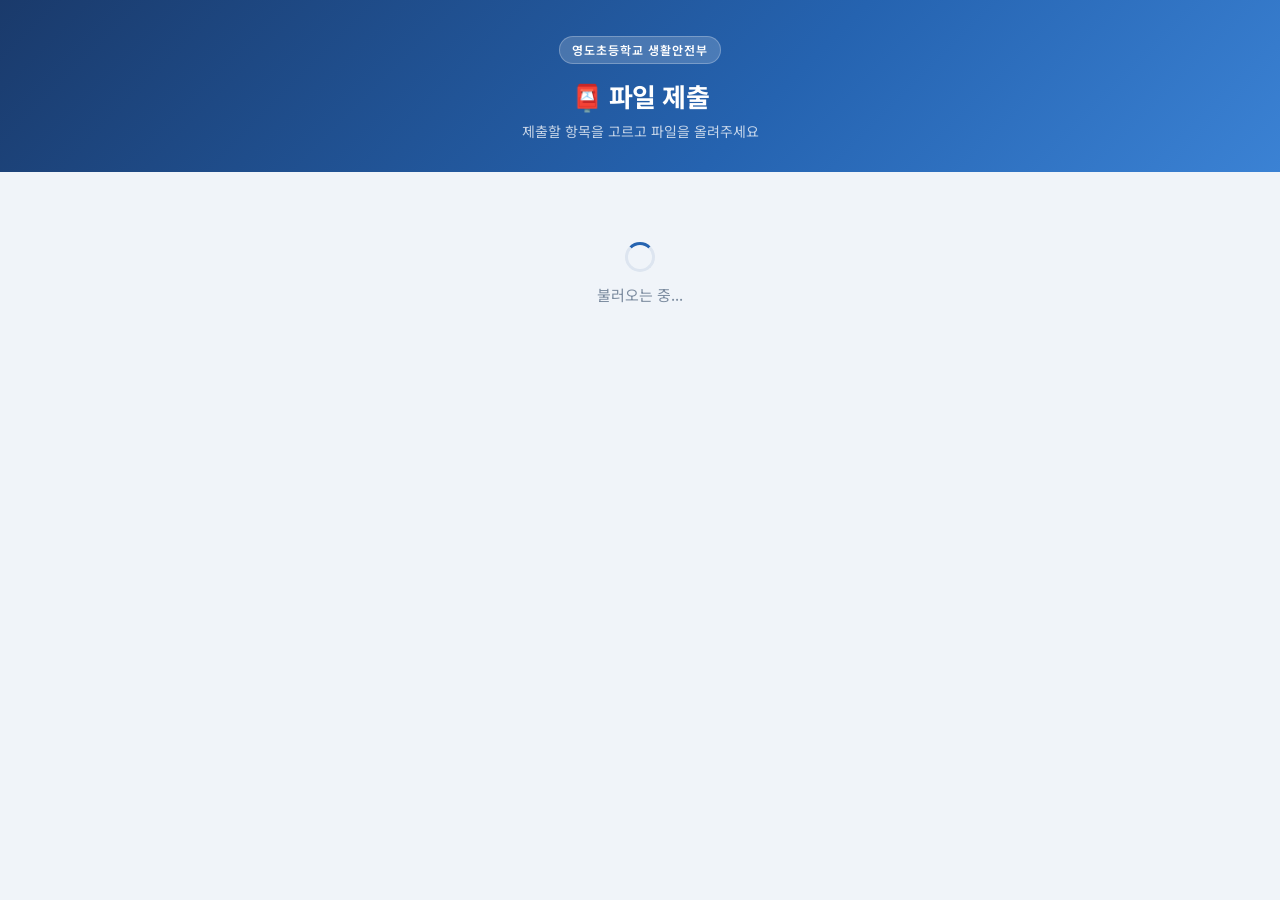
<file: index.html>
<!DOCTYPE html>
<html lang="ko">
<head>
  <meta charset="UTF-8" />
  <meta name="viewport" content="width=device-width, initial-scale=1.0" />
  <title>파일 제출</title>
  <link href="https://fonts.googleapis.com/css2?family=Noto+Sans+KR:wght@400;500;600;700&display=swap" rel="stylesheet" />
  <link rel="stylesheet" href="style.css?v=10" />
  <style>
    .done-box { text-align: center; padding: 40px 20px; }
    .done-box .icon { font-size: 54px; margin-bottom: 8px; }
    .done-box .title { font-size: 20px; }
    .done-box .files { text-align: left; max-width: 420px; margin: 18px auto 24px; }
    .already { margin-top: 10px; }
  </style>
</head>
<body>
  <header class="hero">
    <div class="hero-badge" id="school"></div>
    <div class="hero-title">📮 파일 제출</div>
    <div class="hero-sub">제출할 항목을 고르고 파일을 올려주세요</div>
  </header>

  <main class="wrap">
    <!-- 1. 취합 목록 -->
    <section id="view-list">
      <div class="state"><div class="spinner"></div>불러오는 중...</div>
    </section>

    <!-- 2. 제출 화면 -->
    <section id="view-form" class="hidden">
      <button class="back" onclick="goList()">← 목록으로</button>
      <div class="card">
        <div class="row between">
          <div class="title" id="f-title"></div>
          <span id="f-dday"></span>
        </div>
        <div class="meta" id="f-deadline"></div>
        <div class="desc" id="f-desc"></div>
      </div>

      <div class="card">
        <label class="lbl"><span class="num">1</span>이름 선택</label>
        <select class="input" id="f-name" onchange="onNameChange()"></select>
        <div id="f-already" class="notice ok already hidden"></div>

        <label class="lbl"><span class="num">2</span>파일 선택</label>
        <div class="drop" id="drop">
          <div class="big">📎</div>
          파일을 여기로 끌어놓거나 <strong>눌러서 선택</strong>하세요<br />
          <span class="meta">여러 개 선택 가능 · 1개당 최대 <span id="maxmb"></span>MB</span>
        </div>
        <input type="file" id="file-input" multiple hidden />
        <ul class="files" id="file-list"></ul>

        <div style="margin-top:22px">
          <button class="btn block" id="submit-btn" onclick="submitFiles()" disabled>제출하기</button>
        </div>
        <div class="progress hidden" id="progress"><div></div></div>
        <div class="notice hidden" id="msg"></div>
      </div>
    </section>

    <!-- 3. 완료 -->
    <section id="view-done" class="hidden">
      <div class="card done-box">
        <div class="icon">✅</div>
        <div class="title">제출이 완료되었습니다</div>
        <div class="meta" id="d-sub"></div>
        <ul class="files" id="d-files"></ul>
        <button class="btn ghost" onclick="goList()">다른 항목 제출하기</button>
      </div>
    </section>
  </main>

  <div class="toast" id="toast"></div>

  <script src="config.js?v=10"></script>
  <script>
    let data = { collections: [], roster: [] };
    let current = null;     // 선택한 취합
    let picked = [];        // 선택한 파일들

    document.getElementById('school').textContent = SCHOOL_NAME;
    document.getElementById('maxmb').textContent = MAX_FILE_MB;

    // ── 화면 전환 ──
    function show(id) {
      ['view-list', 'view-form', 'view-done'].forEach(v => document.getElementById(v).classList.toggle('hidden', v !== id));
      window.scrollTo(0, 0);
    }

    function goList() {
      history.replaceState(null, '', location.pathname);
      current = null;
      load();
    }

    // ── 목록 ──
    async function load() {
      show('view-list');
      const el = document.getElementById('view-list');
      el.innerHTML = '<div class="state"><div class="spinner"></div>불러오는 중...</div>';
      try {
        data = await api('list');
      } catch (e) {
        el.innerHTML = `<div class="state"><div class="icon">❌</div>불러오지 못했습니다.<br>${esc(e.message)}<br><br>
          <button class="btn ghost" onclick="load()">다시 시도</button></div>`;
        return;
      }

      // 링크에 ?c=ID 가 있으면 바로 제출 화면으로
      const cid = new URLSearchParams(location.search).get('c');
      if (cid) {
        const c = data.collections.find(x => x.id === cid);
        if (c) return openForm(c.id);
        el.innerHTML = `<div class="state"><div class="icon">🔒</div>마감되었거나 없는 항목입니다.<br><br>
          <button class="btn ghost" onclick="goList()">진행 중인 항목 보기</button></div>`;
        return;
      }

      if (!data.collections.length) {
        el.innerHTML = '<div class="state"><div class="icon">📭</div>지금 제출할 항목이 없습니다.</div>';
        return;
      }

      el.innerHTML = data.collections.map(c => `
        <div class="card click" onclick="openForm('${esc(c.id)}')">
          <div class="row between">
            <div class="title grow">${esc(c.title)}</div>
            ${ddayBadge(c.deadline)}
          </div>
          <div class="meta" style="margin-top:6px">${c.deadline ? '마감 ' + formatDate(c.deadline) : '마감일 없음'}</div>
        </div>`).join('');
    }

    function ddayBadge(deadline) {
      const d = dday(deadline);
      if (!d) return '';
      const cls = d === '마감일 지남' ? 'over' : (d === 'D-Day' || d === 'D-1' || d === 'D-2') ? 'urgent' : '';
      return `<span class="badge ${cls}">${d}</span>`;
    }

    // ── 제출 화면 ──
    function openForm(cid) {
      current = data.collections.find(c => c.id === cid);
      if (!current) return;
      history.replaceState(null, '', '?c=' + encodeURIComponent(cid));

      document.getElementById('f-title').textContent = current.title;
      document.getElementById('f-dday').innerHTML = ddayBadge(current.deadline);
      document.getElementById('f-deadline').textContent = current.deadline ? '마감 ' + formatDate(current.deadline) : '';
      document.getElementById('f-desc').textContent = current.desc;
      document.getElementById('f-desc').classList.toggle('hidden', !current.desc);

      // 이 취합의 대상자만 표시 (targets가 없으면 전체 명단)
      const people = current.targets
        ? current.targets.map(n => data.roster.find(r => r.name === n) || { name: n, dept: '' })
        : data.roster;

      // 소속별로 묶어서 표시
      const groups = {};
      people.forEach(r => (groups[r.dept || '기타'] = groups[r.dept || '기타'] || []).push(r.name));
      const opt = n => `<option value="${esc(n)}">${esc(n)}</option>`;
      const keys = Object.keys(groups);
      document.getElementById('f-name').innerHTML = '<option value="">이름을 선택하세요</option>' +
        (keys.length === 1 && keys[0] === '기타'
          ? groups['기타'].map(opt).join('')
          : keys.map(k => `<optgroup label="${esc(k)}">${groups[k].map(opt).join('')}</optgroup>`).join(''));

      picked = [];
      renderFiles();
      setMsg('');
      document.getElementById('progress').classList.add('hidden');
      onNameChange();
      show('view-form');
    }

    // 명단에는 제출 여부를 표시하지 않고, 이름을 고른 뒤에 본인 것만 확인
    async function checkSubmitted(name) {
      try { return (await api('check', { cid: current.id, name })).submitted; }
      catch (e) {
        if (e.message.includes('알 수 없는')) return (current.submitted || []).includes(name); // 서버 코드 업데이트 전 호환
        throw e;
      }
    }

    async function onNameChange() {
      const name = document.getElementById('f-name').value;
      const el = document.getElementById('f-already');
      el.classList.add('hidden');
      updateSubmitBtn();
      if (!name) return;
      let done = false;
      try { done = await checkSubmitted(name); } catch { return; }
      if (document.getElementById('f-name').value !== name) return; // 그사이 다른 이름을 고름
      el.classList.toggle('hidden', !done);
      if (done) el.textContent = '이미 제출하셨습니다. 다시 제출하면 이전 파일은 새 파일로 교체됩니다.';
    }

    // ── 파일 선택 ──
    const drop = document.getElementById('drop');
    const input = document.getElementById('file-input');
    drop.addEventListener('click', () => input.click());
    input.addEventListener('change', () => { addFiles(input.files); input.value = ''; });
    drop.addEventListener('dragover', e => { e.preventDefault(); drop.classList.add('over'); });
    drop.addEventListener('dragleave', () => drop.classList.remove('over'));
    drop.addEventListener('drop', e => { e.preventDefault(); drop.classList.remove('over'); addFiles(e.dataTransfer.files); });

    function addFiles(list) {
      for (const f of list) {
        if (f.size > MAX_FILE_MB * 1024 * 1024) { toast(`'${f.name}'은(는) ${MAX_FILE_MB}MB를 넘어 올릴 수 없습니다.`); continue; }
        if (picked.some(p => p.name === f.name && p.size === f.size)) continue;
        picked.push(f);
      }
      renderFiles();
    }

    function removeFile(i) { picked.splice(i, 1); renderFiles(); }

    function renderFiles() {
      document.getElementById('file-list').innerHTML = picked.map((f, i) => `
        <li><span>📄</span><span class="fname">${esc(f.name)}</span>
          <span class="meta">${sizeText(f.size)}</span>
          <button class="x" onclick="removeFile(${i})" title="빼기">×</button></li>`).join('');
      updateSubmitBtn();
    }

    function sizeText(b) {
      return b < 1024 * 1024 ? Math.max(1, Math.round(b / 1024)) + 'KB' : (b / 1024 / 1024).toFixed(1) + 'MB';
    }

    function updateSubmitBtn() {
      document.getElementById('submit-btn').disabled = !(document.getElementById('f-name').value && picked.length);
    }

    // ── 제출 ──
    async function submitFiles() {
      const name = document.getElementById('f-name').value;
      if (!name || !picked.length) return;
      const btn = document.getElementById('submit-btn');
      const bar = document.getElementById('progress');
      btn.disabled = true;
      setMsg('');

      btn.textContent = '확인 중...';
      let already;
      try { already = await checkSubmitted(name); }
      catch (e) {
        setMsg('확인 중 문제가 생겼습니다: ' + e.message, 'err');
        btn.textContent = '제출하기';
        btn.disabled = false;
        return;
      }
      if (already && !confirm(`${name} 선생님은 이미 제출했습니다.\n새 파일로 교체할까요?`)) {
        btn.textContent = '제출하기';
        btn.disabled = false;
        return;
      }

      bar.classList.remove('hidden');
      setBar(0);

      const results = [];
      try {
        for (let i = 0; i < picked.length; i++) {
          const f = picked[i];
          btn.textContent = `올리는 중... (${i + 1}/${picked.length})`;
          const r = await api('upload', {
            cid: current.id, name,
            filename: f.name, mime: f.type, data: await toBase64(f),
            first: i === 0, index: i + 1, total: picked.length,
          });
          results.push(r.file);
          setBar((i + 1) / picked.length * 100);
        }
      } catch (e) {
        setMsg('제출 중 문제가 생겼습니다: ' + e.message + '\n다시 제출해주세요.', 'err');
        btn.textContent = '다시 제출하기';
        btn.disabled = false;
        return;
      }

      btn.textContent = '제출하기';
      document.getElementById('d-sub').textContent = `${name} 선생님 · ${current.title}`;
      document.getElementById('d-files').innerHTML = results.map(n => `<li><span>📄</span><span class="fname">${esc(n)}</span></li>`).join('');
      show('view-done');
    }

    function toBase64(file) {
      return new Promise((resolve, reject) => {
        const r = new FileReader();
        r.onload = () => resolve(String(r.result).split(',')[1]);
        r.onerror = () => reject(new Error('파일을 읽지 못했습니다.'));
        r.readAsDataURL(file);
      });
    }

    function setBar(p) { document.querySelector('#progress > div').style.width = p + '%'; }

    function setMsg(text, type = 'info') {
      const el = document.getElementById('msg');
      el.className = 'notice ' + type + (text ? '' : ' hidden');
      el.style.whiteSpace = 'pre-wrap';
      el.textContent = text;
    }

    function toast(text) {
      const t = document.getElementById('toast');
      t.textContent = text;
      t.classList.add('show');
      clearTimeout(t._h);
      t._h = setTimeout(() => t.classList.remove('show'), 2500);
    }

    // 예전 버전이 기억해 둔 이름 지우기 (공용 컴퓨터에서 남의 이름으로 제출되지 않도록)
    try { localStorage.removeItem('filego-name'); } catch {}

    load();
  </script>
</body>
</html>
</file>
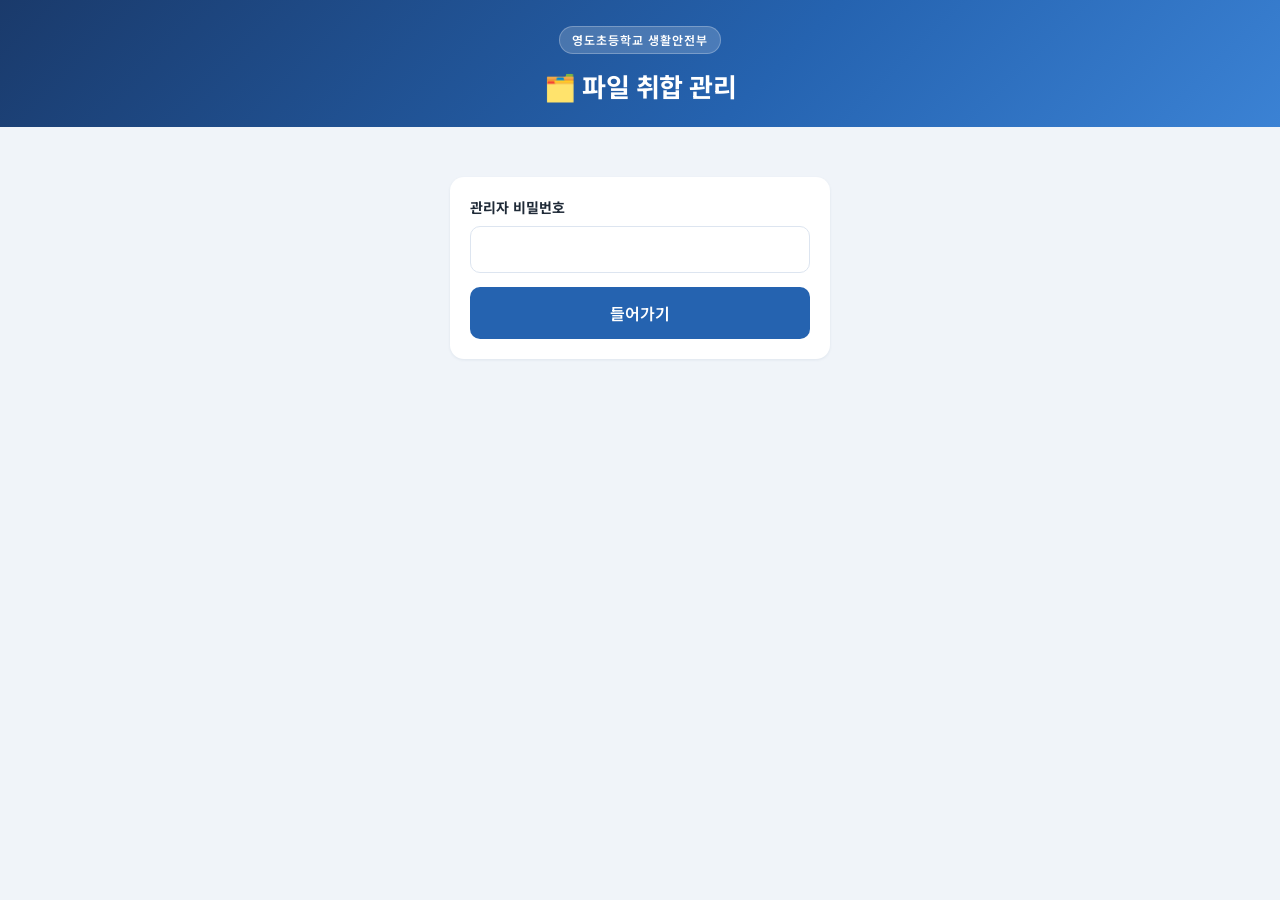
<file: admin.html>
<!DOCTYPE html>
<html lang="ko">
<head>
  <meta charset="UTF-8" />
  <meta name="viewport" content="width=device-width, initial-scale=1.0" />
  <title>파일 취합 관리</title>
  <link href="https://fonts.googleapis.com/css2?family=Noto+Sans+KR:wght@400;500;600;700&display=swap" rel="stylesheet" />
  <link rel="stylesheet" href="style.css?v=10" />
  <style>
    .hero { padding: 26px 20px 22px; }
    .toolbar { display: flex; gap: 8px; margin-bottom: 16px; flex-wrap: wrap; }
    .toolbar .btn { flex: 1; min-width: 140px; }
    .count { font-size: 22px; font-weight: 700; color: var(--blue); }
    .count small { font-size: 14px; color: var(--muted); font-weight: 500; }
    .actions { display: flex; flex-wrap: wrap; gap: 6px; margin-top: 14px; }
    .sec-title { font-size: 15px; font-weight: 700; margin-bottom: 10px; }
    .chips { display: flex; flex-wrap: wrap; gap: 6px; }
    .chip { background: var(--red-soft); color: var(--red); font-size: 13px; font-weight: 600; padding: 5px 11px; border-radius: 20px; }
    .chip small { font-weight: 400; opacity: .75; margin-left: 3px; }
    .sub-item { padding: 10px 0; border-top: 1px solid #eef2f7; }
    .sub-item:first-child { border-top: none; }
    .sub-item a { color: var(--blue); text-decoration: none; font-size: 13px; display: inline-block; margin: 3px 10px 0 0; word-break: break-all; }
    .sub-item a:hover { text-decoration: underline; }
    .closed { opacity: .7; }

    .roster-table { width: 100%; border-collapse: collapse; }
    .roster-table td { padding: 4px 3px; }
    .roster-table td.n { width: 28px; color: var(--muted); font-size: 12px; text-align: right; padding-right: 6px; }
    .roster-table td.del { width: 36px; }
    .roster-table .input { padding: 8px 10px; }
    .roster-table .x { background: none; border: none; color: var(--muted); font-size: 20px; }
    .roster-table .x:hover { color: var(--red); }
    .sticky-save { position: sticky; bottom: 0; background: var(--bg); padding: 12px 0; }

    .seg { display: flex; gap: 8px; }
    .seg label { flex: 1; display: flex; align-items: center; justify-content: center; gap: 6px; padding: 11px; border: 1.5px solid var(--line); border-radius: 10px; cursor: pointer; font-weight: 600; background: #fff; }
    .seg label:has(input:checked) { border-color: var(--blue); background: var(--blue-soft); color: var(--blue); }
    .pick-box { margin-top: 10px; border: 1.5px solid var(--line); border-radius: 12px; padding: 12px; }
    .pick-tools { display: flex; flex-wrap: wrap; gap: 6px; align-items: center; }
    .pick-tools .input { padding: 8px 10px; flex: 1; min-width: 140px; }
    .pick-grid { display: grid; grid-template-columns: repeat(auto-fill, minmax(110px, 1fr)); gap: 6px; margin-top: 10px; max-height: 340px; overflow-y: auto; }
    .pick-grid label { display: flex; align-items: center; gap: 6px; padding: 8px 10px; border-radius: 8px; background: #f6f9fd; cursor: pointer; font-size: 14px; }
    .pick-grid label:has(input:checked) { background: var(--blue-soft); color: var(--blue); font-weight: 600; }
    .pick-grid label.gone { opacity: .6; }
  </style>
</head>
<body>
  <header class="hero">
    <div class="hero-badge" id="school"></div>
    <div class="hero-title">🗂️ 파일 취합 관리</div>
  </header>

  <main class="wrap">
    <!-- 로그인 -->
    <section id="v-login" class="hidden">
      <div class="card" style="max-width:380px;margin:30px auto">
        <label class="lbl" style="margin-top:0">관리자 비밀번호</label>
        <input class="input" type="password" id="pw" onkeydown="if(event.key==='Enter')login()" />
        <div style="margin-top:14px"><button class="btn block" onclick="login()">들어가기</button></div>
        <div class="notice err hidden" id="login-msg"></div>
      </div>
    </section>

    <!-- 취합 목록 -->
    <section id="v-list" class="hidden">
      <div class="toolbar">
        <button class="btn" onclick="openEdit()">＋ 새 취합 만들기</button>
        <button class="btn ghost" onclick="openRoster()">👥 교사 명단 관리</button>
      </div>
      <div id="list-body"></div>
    </section>

    <!-- 취합 상세 -->
    <section id="v-detail" class="hidden">
      <button class="back" onclick="openList()">← 목록으로</button>
      <div id="detail-body"></div>
    </section>

    <!-- 새 취합 / 수정 -->
    <section id="v-edit" class="hidden">
      <button class="back" onclick="editId ? openDetail(editId) : openList()">← 돌아가기</button>
      <div class="card">
        <div class="title" id="edit-heading">새 취합 만들기</div>
        <label class="lbl">제목</label>
        <input class="input" id="e-title" placeholder="예) 2학기 연수 이수증" />
        <label class="lbl">안내문 <span class="meta">(선택)</span></label>
        <textarea class="input" id="e-desc" placeholder="예) 2026년 2학기 이수한 연수의 이수증을 PDF로 올려주세요."></textarea>
        <label class="lbl">마감일 <span class="meta">(선택)</span></label>
        <input class="input" type="date" id="e-deadline" />
        <label class="lbl">대상자</label>
        <div class="seg">
          <label><input type="radio" name="e-mode" value="전체" onchange="onModeChange()" checked /> 전체 교직원</label>
          <label><input type="radio" name="e-mode" value="선택" onchange="onModeChange()" /> 직접 선택</label>
        </div>
        <div id="pick-box" class="pick-box hidden">
          <div class="pick-tools">
            <input class="input" id="pick-search" placeholder="🔍 이름 검색" oninput="renderPick()" />
            <button class="btn ghost sm" onclick="pickAll(true)">전체 선택</button>
            <button class="btn ghost sm" onclick="pickAll(false)">전체 해제</button>
          </div>
          <div class="pick-tools" style="margin-top:6px">
            <select class="input" id="pick-prev" onchange="loadPrevTargets()"></select>
          </div>
          <div class="pick-grid" id="pick-grid"></div>
          <div class="meta" id="pick-count" style="margin-top:8px"></div>
        </div>
        <div style="margin-top:20px"><button class="btn block" id="e-save" onclick="saveEdit()">만들기</button></div>
        <div class="notice err hidden" id="e-msg"></div>
      </div>
    </section>

    <!-- 교사 명단 -->
    <section id="v-roster" class="hidden">
      <button class="back" onclick="openList()">← 목록으로</button>
      <div class="card">
        <div class="row between">
          <div class="title">👥 교사 명단</div>
          <span class="meta" id="r-count"></span>
        </div>
        <div class="notice info">
          인사발령이 있으면 여기서 고치고 <b>저장</b>을 누르세요.<br />
          · 진행 중인 취합은 바뀐 명단으로 바로 집계됩니다.<br />
          · 마감한 취합은 마감 당시 명단 그대로 남습니다.<br />
          · 동명이인은 <b>김민지(3-1)</b>처럼 이름을 구분해주세요.
        </div>
        <table class="roster-table" style="margin-top:14px">
          <thead><tr><td></td><td class="meta">이름</td><td class="meta">소속 (학년·부서)</td><td></td></tr></thead>
          <tbody id="r-body"></tbody>
        </table>
        <div class="actions">
          <button class="btn ghost sm" onclick="addRosterRow()">＋ 한 명 추가</button>
          <button class="btn ghost sm" onclick="togglePaste()">📋 엑셀에서 한꺼번에 붙여넣기</button>
        </div>
        <div id="paste-box" class="hidden" style="margin-top:12px">
          <textarea class="input" id="paste" rows="8" placeholder="엑셀에서 [이름 | 소속] 두 칸을 복사해 붙여넣으세요.&#10;한 줄에 한 명입니다.&#10;&#10;김민지	1학년&#10;이서준	2학년"></textarea>
          <div class="actions">
            <button class="btn sm" onclick="applyPaste(false)">아래에 추가</button>
            <button class="btn danger sm" onclick="applyPaste(true)">기존 명단을 이걸로 교체</button>
          </div>
        </div>
      </div>
      <div class="sticky-save">
        <button class="btn block" id="r-save" onclick="saveRoster()">명단 저장</button>
      </div>
    </section>
  </main>

  <div class="toast" id="toast"></div>

  <script src="config.js?v=10"></script>
  <script src="merge.js?v=10"></script>
  <script>
    let password = ss('get', 'filego-pw') || '';
    let editId = null;
    let roster = [];

    document.getElementById('school').textContent = SCHOOL_NAME;

    function ss(op, k, v) {
      try { return op === 'get' ? sessionStorage.getItem(k) : op === 'set' ? sessionStorage.setItem(k, v) : sessionStorage.removeItem(k); }
      catch { return null; }
    }

    function adminApi(action, payload = {}) {
      return api(action, { ...payload, password }).catch(e => {
        if (e.message.includes('비밀번호')) { ss('del', 'filego-pw'); show('v-login'); }
        throw e;
      });
    }

    function show(id) {
      ['v-login', 'v-list', 'v-detail', 'v-edit', 'v-roster'].forEach(v => document.getElementById(v).classList.toggle('hidden', v !== id));
      window.scrollTo(0, 0);
    }

    function loading(elId) {
      document.getElementById(elId).innerHTML = '<div class="state"><div class="spinner"></div>불러오는 중...</div>';
    }

    function errorBox(elId, e, retry) {
      document.getElementById(elId).innerHTML = `<div class="state"><div class="icon">❌</div>${esc(e.message)}<br><br>
        <button class="btn ghost" onclick="${retry}">다시 시도</button></div>`;
    }

    // ── 로그인 ──
    async function login() {
      password = document.getElementById('pw').value;
      const msg = document.getElementById('login-msg');
      msg.classList.add('hidden');
      try {
        await api('adminLogin', { password });
        ss('set', 'filego-pw', password);
        openList();
      } catch (e) {
        msg.textContent = e.message;
        msg.classList.remove('hidden');
      }
    }

    // ── 목록 ──
    async function openList() {
      show('v-list');
      loading('list-body');
      let res;
      try { res = await adminApi('adminList'); } catch (e) { return errorBox('list-body', e, 'openList()'); }
      window._collections = res.collections;

      if (!res.collections.length) {
        document.getElementById('list-body').innerHTML =
          '<div class="state"><div class="icon">📭</div>아직 만든 취합이 없습니다.<br>「새 취합 만들기」를 눌러 시작하세요.</div>';
        return;
      }
      document.getElementById('list-body').innerHTML = res.collections.map(c => {
        const open = c.status === '진행';
        const pct = c.targetCount ? Math.round(c.submittedCount / c.targetCount * 100) : 0;
        return `
        <div class="card click ${open ? '' : 'closed'}" onclick="openDetail('${esc(c.id)}')">
          <div class="row between">
            <div class="title grow">${esc(c.title)}</div>
            ${open ? `<span class="badge">${dday(c.deadline) || '진행 중'}</span>` : '<span class="badge gray">마감</span>'}
          </div>
          <div class="row between" style="margin-top:6px">
            <span class="meta">${c.deadline ? '마감 ' + formatDate(c.deadline) : '마감일 없음'}</span>
            <span class="meta"><b style="color:var(--text)">${c.submittedCount}</b> / ${c.targetCount}명 제출</span>
          </div>
          <div class="progress ${pct === 100 ? 'green' : ''}"><div style="width:${pct}%"></div></div>
        </div>`;
      }).join('');
    }

    // ── 상세 ──
    async function openDetail(cid) {
      show('v-detail');
      loading('detail-body');
      let d;
      try { d = await adminApi('adminDetail', { cid }); } catch (e) { return errorBox('detail-body', e, `openDetail('${cid}')`); }

      const c = d.collection;
      const open = c.status === '진행';
      const inTarget = d.submitted.filter(s => !s.outside).length;
      const pct = d.targetCount ? Math.round(inTarget / d.targetCount * 100) : 0;
      const link = new URL('index.html?c=' + encodeURIComponent(c.id), location.href).href;
      window._detail = { c, link, missing: d.missing, submitted: d.submitted };

      document.getElementById('detail-body').innerHTML = `
        <div class="card">
          <div class="row between">
            <div class="title grow">${esc(c.title)}</div>
            ${open ? `<span class="badge">${dday(c.deadline) || '진행 중'}</span>` : '<span class="badge gray">마감</span>'}
          </div>
          ${c.deadline ? `<div class="meta">마감 ${formatDate(c.deadline)}</div>` : ''}
          ${c.desc ? `<div class="desc">${esc(c.desc)}</div>` : ''}
          <div class="meta" style="margin-top:10px">👥 대상: ${c.mode === '선택' ? `직접 선택 (${d.targetCount}명)` : '전체 교직원'}</div>
          <div class="count" style="margin-top:6px">${inTarget} <small>/ ${d.targetCount}명 제출 (${pct}%)</small></div>
          <div class="progress ${pct === 100 ? 'green' : ''}"><div style="width:${pct}%"></div></div>
          <div class="actions">
            <button class="btn sm" onclick="copyText(_detail.link, '제출 링크를 복사했습니다. 메신저에 붙여넣으세요.')">🔗 제출 링크 복사</button>
            <a class="btn ghost sm" href="${esc(c.folderUrl)}" target="_blank" style="text-decoration:none">📁 드라이브 폴더 열기</a>
            <button class="btn ghost sm" id="zip-btn" onclick="downloadZip('${esc(c.id)}')">⬇️ ZIP 다운로드</button>
            <button class="btn ghost sm" id="merge-btn" onclick="mergePdf()">📑 PDF 하나로 합치기</button>
          </div>
          <div class="actions">
            <button class="btn ghost sm" onclick="openEdit('${esc(c.id)}')">✏️ 수정 · 대상자</button>
            ${open
              ? `<button class="btn ghost sm" onclick="setStatus('${esc(c.id)}','마감')">🔒 마감하기</button>`
              : `<button class="btn ghost sm" onclick="setStatus('${esc(c.id)}','진행')">🔓 다시 열기</button>`}
            <button class="btn danger sm" onclick="removeCollection('${esc(c.id)}')">🗑️ 목록에서 삭제</button>
          </div>
        </div>

        <div class="card">
          <div class="row between">
            <div class="sec-title">⏳ 미제출 ${d.missing.length}명</div>
            ${d.missing.length ? `<button class="btn ghost sm" onclick="copyMissing()">📋 안내문 복사</button>` : ''}
          </div>
          ${d.missing.length
            ? `<div class="chips">${d.missing.map(m => `<span class="chip">${esc(m.name)}${m.dept ? `<small>${esc(m.dept)}</small>` : ''}</span>`).join('')}</div>`
            : '<div class="notice ok">🎉 모두 제출했습니다!</div>'}
        </div>

        <div class="card">
          <div class="sec-title">✅ 제출 ${d.submitted.length}명</div>
          ${d.submitted.length ? d.submitted.map((s, i) => `
            <div class="sub-item">
              <div class="row between">
                <span class="grow"><b>${esc(s.name)}</b> <span class="meta">${esc(s.dept)}</span>
                  ${s.outside ? '<span class="badge gray">대상 외</span>' : ''}</span>
                <span class="meta">${timeText(s.time)}</span>
                <button class="btn danger sm" onclick="removeSubmission(${i})">삭제</button>
              </div>
              ${s.files.map(f => `<a href="${esc(f.url)}" target="_blank">📄 ${esc(f.name)}</a>`).join('')}
            </div>`).join('') : '<div class="meta">아직 제출한 사람이 없습니다.</div>'}
        </div>`;
    }

    function timeText(ms) {
      if (!ms) return '';
      const d = new Date(ms);
      return `${d.getMonth() + 1}/${d.getDate()} ${String(d.getHours()).padStart(2, '0')}:${String(d.getMinutes()).padStart(2, '0')}`;
    }

    async function removeSubmission(i) {
      const { c, submitted } = window._detail;
      const s = submitted[i];
      if (!confirm(`${s.name} 선생님의 제출을 삭제할까요?\n파일 ${s.files.length}개가 드라이브 휴지통으로 옮겨지고, 미제출로 바뀝니다.`)) return;
      try { await adminApi('removeSubmission', { cid: c.id, name: s.name }); toast('삭제했습니다.'); openDetail(c.id); }
      catch (e) { toast(e.message); }
    }

    function copyMissing() {
      const { c, link } = window._detail;
      const text = `안녕하세요. ${c.title} 취합 관련하여 안내드립니다.\n` +
        `지금 ${c.title}${josa(c.title, '을', '를')} 취합하고 있으니 아래 링크에서 제출해주시면 감사하겠습니다.\n\n` +
        link;
      copyText(text, '안내문을 복사했습니다. 메신저에 붙여넣으세요.');
    }

    /** 마지막 글자 받침에 따라 '을/를' 같은 조사를 고릅니다. */
    function josa(word, withFinal, withoutFinal) {
      const code = String(word).trim().slice(-1).charCodeAt(0) - 0xAC00;
      if (code < 0 || code > 11171) return withFinal + '(' + withoutFinal + ')';
      return code % 28 ? withFinal : withoutFinal;
    }

    async function setStatus(cid, status) {
      if (status === '마감' && !confirm('마감하면 선생님들이 더 이상 제출할 수 없습니다. 마감할까요?')) return;
      try { await adminApi('setStatus', { cid, status }); toast(status === '마감' ? '마감했습니다.' : '다시 열었습니다.'); openDetail(cid); }
      catch (e) { toast(e.message); }
    }

    async function removeCollection(cid) {
      if (!confirm('목록에서 삭제할까요?\n드라이브에 올라온 파일은 지워지지 않고 그대로 남습니다.')) return;
      try { await adminApi('remove', { cid }); toast('삭제했습니다.'); openList(); }
      catch (e) { toast(e.message); }
    }

    async function downloadZip(cid) {
      const btn = document.getElementById('zip-btn');
      btn.disabled = true;
      btn.textContent = '묶는 중...';
      try {
        const r = await adminApi('zip', { cid });
        saveBytes(base64ToBytes(r.data), r.filename, 'application/zip');
      } catch (e) { toast(e.message); }
      btn.disabled = false;
      btn.textContent = '⬇️ ZIP 다운로드';
    }

    /** 명단 순서대로, 한 사람 안에서는 _1, _2 순서로 PDF·사진을 하나의 PDF로 합칩니다. */
    async function mergePdf() {
      const { c, submitted } = window._detail;
      const people = submitted.slice().sort((a, b) => a.order - b.order || a.time - b.time);
      const files = [];
      const skipped = [];
      people.forEach(s => s.files.forEach(f => {
        const kind = mergeKind(f.name);
        if (kind) files.push({ ...f, kind }); else skipped.push(f.name);
      }));
      if (!files.length) return toast('합칠 수 있는 PDF·사진 파일이 없습니다.');

      const btn = document.getElementById('merge-btn');
      btn.disabled = true;
      try {
        btn.textContent = 'PDF 도구 준비 중...';
        const PDFLib = await loadPdfLib();

        // 4개씩 동시에 받기
        let done = 0;
        const items = new Array(files.length);
        let next = 0;
        const worker = async () => {
          while (next < files.length) {
            const i = next++;
            const r = await adminApi('getFile', { cid: c.id, fileId: files[i].id });
            items[i] = { name: files[i].name, kind: files[i].kind, bytes: base64ToBytes(r.data) };
            btn.textContent = `파일 받는 중... (${++done}/${files.length})`;
          }
        };
        await Promise.all([worker(), worker(), worker(), worker()]);

        btn.textContent = '합치는 중...';
        const r = await mergeToPdf(PDFLib, items);
        if (!r.pages) throw new Error('합칠 수 있는 페이지가 없습니다.');
        saveBytes(r.bytes, c.title + '_합본.pdf', 'application/pdf');

        const notes = [`${files.length - r.failed.length}개 파일, 총 ${r.pages}쪽을 합쳤습니다. (명단 순서)`];
        if (skipped.length) notes.push(`\n[PDF·사진이 아니라 뺀 파일]\n${skipped.join('\n')}`);
        if (r.failed.length) notes.push(`\n[열 수 없어 뺀 파일]\n${r.failed.join('\n')}`);
        if (r.warned.length) notes.push(`\n[암호가 걸린 PDF — 내용이 제대로 들어갔는지 확인해주세요]\n${r.warned.join('\n')}`);
        if (notes.length > 1) alert(notes.join('\n')); else toast(notes[0]);
      } catch (e) {
        toast(e.message);
      }
      btn.disabled = false;
      btn.textContent = '📑 PDF 하나로 합치기';
    }

    function saveBytes(bytes, filename, type) {
      const a = document.createElement('a');
      a.href = URL.createObjectURL(new Blob([bytes], { type }));
      a.download = filename;
      a.click();
      setTimeout(() => URL.revokeObjectURL(a.href), 5000);
    }

    // ── 새 취합 / 수정 ──
    let pickNames = [];        // 체크 목록에 보일 이름 (명단 순서)
    let pickSet = new Set();   // 체크된 이름

    async function openEdit(cid) {
      editId = cid || null;
      const c = cid && window._detail && window._detail.c.id === cid ? window._detail.c : null;
      document.getElementById('edit-heading').textContent = c ? '취합 수정' : '새 취합 만들기';
      document.getElementById('e-save').textContent = c ? '저장' : '만들기';
      document.getElementById('e-title').value = c ? c.title : '';
      document.getElementById('e-desc').value = c ? c.desc : '';
      document.getElementById('e-deadline').value = c ? c.deadline : '';
      document.getElementById('e-msg').classList.add('hidden');
      const mode = c && c.mode === '선택' ? '선택' : '전체';
      document.querySelector(`input[name="e-mode"][value="${mode}"]`).checked = true;
      document.getElementById('pick-search').value = '';
      pickSet = new Set(c && c.targets ? c.targets : []);
      pickNames = [];
      document.getElementById('pick-grid').innerHTML = '<div class="meta">명단 불러오는 중...</div>';
      document.getElementById('pick-count').textContent = '';
      onModeChange();
      show('v-edit');
      document.getElementById('e-title').focus();

      try {
        const [r, list] = await Promise.all([
          adminApi('getRoster'),
          window._collections ? null : adminApi('adminList'),
        ]);
        if (list) window._collections = list.collections;
        const names = r.roster.map(x => x.name);
        window._rosterNames = names;
        pickNames = names.concat([...pickSet].filter(n => !names.includes(n))); // 명단에서 빠진 사람도 보여서 뺄 수 있게
        renderPrevOptions();
        renderPick();
      } catch (e) { toast(e.message); }
    }

    function editMode() { return document.querySelector('input[name="e-mode"]:checked').value; }

    function onModeChange() {
      document.getElementById('pick-box').classList.toggle('hidden', editMode() !== '선택');
    }

    function pickCountText() {
      return `선택 ${pickSet.size}명 / 전체 ${(window._rosterNames || pickNames).length}명`;
    }

    function renderPick() {
      const q = document.getElementById('pick-search').value.trim();
      const roster = window._rosterNames || pickNames;
      document.getElementById('pick-grid').innerHTML = pickNames.map((n, i) => q && !n.includes(q) ? '' : `
        <label class="${roster.includes(n) ? '' : 'gone'}" title="${roster.includes(n) ? '' : '현재 교사 명단에 없는 사람'}">
          <input type="checkbox" ${pickSet.has(n) ? 'checked' : ''} onchange="togglePick(${i}, this.checked)" />${esc(n)}
        </label>`).join('') || '<div class="meta">검색 결과가 없습니다.</div>';
      document.getElementById('pick-count').textContent = pickCountText();
    }

    function togglePick(i, on) {
      on ? pickSet.add(pickNames[i]) : pickSet.delete(pickNames[i]);
      document.getElementById('pick-count').textContent = pickCountText();
    }

    /** 검색 중이면 보이는 사람만 선택/해제 */
    function pickAll(on) {
      const q = document.getElementById('pick-search').value.trim();
      pickNames.filter(n => !q || n.includes(q)).forEach(n => on ? pickSet.add(n) : pickSet.delete(n));
      renderPick();
    }

    function renderPrevOptions() {
      const prev = (window._collections || []).filter(x => x.targets && x.id !== editId);
      const sel = document.getElementById('pick-prev');
      sel.innerHTML = (prev.length ? '<option value="">📋 이전 취합 대상 불러오기</option>' : '<option value="">📋 이전에 직접 선택한 취합이 없습니다</option>') +
        prev.map((x, i) => `<option value="${i}">${esc(x.title)} (${x.targets.length}명)</option>`).join('');
      sel.disabled = !prev.length;
      sel._prev = prev;
    }

    function loadPrevTargets() {
      const sel = document.getElementById('pick-prev');
      const x = sel._prev[sel.value];
      sel.value = '';
      if (!x) return;
      pickSet = new Set(x.targets);
      x.targets.forEach(n => { if (!pickNames.includes(n)) pickNames.push(n); });
      renderPick();
      toast(`「${x.title}」 대상 ${x.targets.length}명을 불러왔습니다.`);
    }

    async function saveEdit() {
      const btn = document.getElementById('e-save');
      const msg = document.getElementById('e-msg');
      const payload = {
        title: document.getElementById('e-title').value.trim(),
        desc: document.getElementById('e-desc').value.trim(),
        deadline: document.getElementById('e-deadline').value,
        mode: editMode(),
        targets: editMode() === '선택' ? pickNames.filter(n => pickSet.has(n)) : null,
      };
      if (!payload.title) { msg.textContent = '제목을 입력해주세요.'; msg.classList.remove('hidden'); return; }
      if (payload.mode === '선택' && !payload.targets.length) { msg.textContent = '대상자를 한 명 이상 선택해주세요.'; msg.classList.remove('hidden'); return; }
      btn.disabled = true;
      try {
        if (editId) {
          await adminApi('update', { cid: editId, ...payload });
          window._collections = null; // 대상이 바뀌었을 수 있어 다음에 다시 불러옴
          toast('저장했습니다.');
          openDetail(editId);
        } else {
          const r = await adminApi('create', payload);
          window._collections = null;
          toast('만들었습니다. 「제출 링크 복사」로 선생님들께 안내하세요.');
          openDetail(r.id);
        }
      } catch (e) {
        msg.textContent = e.message;
        msg.classList.remove('hidden');
      }
      btn.disabled = false;
    }

    // ── 교사 명단 ──
    async function openRoster() {
      show('v-roster');
      document.getElementById('r-body').innerHTML = '<tr><td colspan="4"><div class="state"><div class="spinner"></div></div></td></tr>';
      document.getElementById('paste-box').classList.add('hidden');
      try {
        roster = (await adminApi('getRoster')).roster;
        if (!roster.length) roster = [{ name: '', dept: '' }];
        renderRoster();
      } catch (e) { toast(e.message); }
    }

    function renderRoster() {
      document.getElementById('r-body').innerHTML = roster.map((r, i) => `
        <tr>
          <td class="n">${i + 1}</td>
          <td><input class="input" value="${esc(r.name)}" oninput="roster[${i}].name=this.value;countRoster()" placeholder="이름" /></td>
          <td><input class="input" value="${esc(r.dept)}" oninput="roster[${i}].dept=this.value" placeholder="예) 3학년" /></td>
          <td class="del"><button class="x" onclick="roster.splice(${i},1);renderRoster()" title="삭제">×</button></td>
        </tr>`).join('');
      countRoster();
    }

    function countRoster() {
      document.getElementById('r-count').textContent = roster.filter(r => r.name.trim()).length + '명';
    }

    function addRosterRow() {
      roster.push({ name: '', dept: '' });
      renderRoster();
      const inputs = document.querySelectorAll('#r-body tr:last-child input');
      if (inputs[0]) inputs[0].focus();
    }

    function togglePaste() { document.getElementById('paste-box').classList.toggle('hidden'); }

    function applyPaste(replace) {
      const lines = document.getElementById('paste').value.split(/\r?\n/).map(l => l.trim()).filter(Boolean);
      const rows = lines.map(l => {
        const [name, ...rest] = l.split(/\t|,/);
        return { name: (name || '').trim(), dept: rest.join(' ').trim() };
      }).filter(r => r.name);
      if (!rows.length) return toast('붙여넣은 내용이 없습니다.');
      if (replace && !confirm(`기존 명단을 지우고 ${rows.length}명으로 바꿀까요? (저장을 눌러야 반영됩니다)`)) return;
      roster = replace ? rows : roster.filter(r => r.name.trim()).concat(rows);
      document.getElementById('paste').value = '';
      document.getElementById('paste-box').classList.add('hidden');
      renderRoster();
      toast(`${rows.length}명을 넣었습니다. 「명단 저장」을 눌러주세요.`);
    }

    async function saveRoster() {
      const btn = document.getElementById('r-save');
      btn.disabled = true;
      btn.textContent = '저장 중...';
      try {
        const r = await adminApi('saveRoster', { roster: roster.filter(x => x.name.trim()) });
        toast(`${r.count}명으로 저장했습니다.`);
      } catch (e) { toast(e.message); }
      btn.disabled = false;
      btn.textContent = '명단 저장';
    }

    // ── 공통 ──
    async function copyText(text, okMsg) {
      try { await navigator.clipboard.writeText(text); }
      catch {
        const t = document.createElement('textarea');
        t.value = text; document.body.appendChild(t); t.select(); document.execCommand('copy'); t.remove();
      }
      toast(okMsg);
    }

    function toast(text) {
      const t = document.getElementById('toast');
      t.textContent = text;
      t.classList.add('show');
      clearTimeout(t._h);
      t._h = setTimeout(() => t.classList.remove('show'), 2800);
    }

    if (password) openList(); else show('v-login');
  </script>
</body>
</html>
</file>
<file: style.css>
* { box-sizing: border-box; margin: 0; padding: 0; }

:root {
  --navy: #1a3a6b;
  --blue: #2563b0;
  --blue-soft: #e8f0fb;
  --bg: #f0f4f9;
  --card: #fff;
  --line: #dde5f0;
  --text: #1f2a37;
  --muted: #7a8a9e;
  --green: #16a34a;
  --green-soft: #e7f6ec;
  --red: #dc2626;
  --red-soft: #fdecec;
  --orange: #d97706;
}

body {
  font-family: 'Noto Sans KR', 'Apple SD Gothic Neo', sans-serif;
  background: var(--bg);
  color: var(--text);
  min-height: 100vh;
  font-size: 15px;
  line-height: 1.5;
}

button, input, select, textarea { font-family: inherit; font-size: inherit; color: inherit; }
button { cursor: pointer; }

/* ── 헤더 ── */
.hero {
  background: linear-gradient(135deg, #1a3a6b 0%, #2563b0 60%, #3b82d4 100%);
  padding: 36px 20px 30px;
  text-align: center;
  color: #fff;
}
.hero-badge {
  display: inline-block;
  background: rgba(255,255,255,0.18);
  border: 1px solid rgba(255,255,255,0.25);
  font-size: 12px; font-weight: 600; letter-spacing: 1px;
  padding: 4px 12px; border-radius: 20px; margin-bottom: 12px;
}
.hero-title { font-size: 26px; font-weight: 700; letter-spacing: -0.5px; }
.hero-sub { font-size: 14px; color: rgba(255,255,255,0.75); margin-top: 6px; }

.wrap { max-width: 720px; margin: 0 auto; padding: 20px 16px 60px; }

/* ── 카드 ── */
.card {
  background: var(--card);
  border-radius: 14px;
  box-shadow: 0 1px 3px rgba(26,58,107,0.08);
  padding: 20px;
  margin-bottom: 14px;
}
.card.click { cursor: pointer; transition: transform .15s, box-shadow .15s; border: 1.5px solid transparent; }
.card.click:hover { transform: translateY(-2px); box-shadow: 0 6px 18px rgba(26,58,107,0.12); border-color: var(--blue-soft); }

.row { display: flex; align-items: center; gap: 10px; }
.row.between { justify-content: space-between; }
.grow { flex: 1; min-width: 0; }

.title { font-size: 17px; font-weight: 700; }
.desc { font-size: 14px; color: #4b5b70; white-space: pre-wrap; margin-top: 6px; }
.meta { font-size: 13px; color: var(--muted); }

.badge {
  display: inline-block; font-size: 12px; font-weight: 700;
  padding: 3px 10px; border-radius: 20px; white-space: nowrap;
  background: var(--blue-soft); color: var(--blue);
}
.badge.urgent { background: #fff4e5; color: var(--orange); }
.badge.over { background: var(--red-soft); color: var(--red); }
.badge.done { background: var(--green-soft); color: var(--green); }
.badge.gray { background: #eef1f5; color: var(--muted); }

/* ── 버튼 ── */
.btn {
  border: none; border-radius: 10px;
  padding: 11px 18px; font-weight: 600;
  background: var(--blue); color: #fff;
  transition: background .15s, opacity .15s;
}
.btn:hover { background: var(--navy); }
.btn:disabled { opacity: .45; cursor: not-allowed; }
.btn.block { width: 100%; padding: 14px; font-size: 16px; }
.btn.ghost { background: #fff; color: var(--blue); border: 1.5px solid var(--line); }
.btn.ghost:hover { background: var(--blue-soft); }
.btn.danger { background: #fff; color: var(--red); border: 1.5px solid #f3c9c9; }
.btn.danger:hover { background: var(--red-soft); }
.btn.sm { padding: 6px 12px; font-size: 13px; border-radius: 8px; }

.back { background: none; border: none; color: var(--blue); font-weight: 600; padding: 4px 0; margin-bottom: 12px; }

/* ── 입력 ── */
label.lbl { display: block; font-size: 14px; font-weight: 700; margin: 18px 0 8px; }
label.lbl .num {
  display: inline-flex; align-items: center; justify-content: center;
  width: 22px; height: 22px; border-radius: 50%;
  background: var(--blue); color: #fff; font-size: 12px; margin-right: 6px;
}
.input, select.input, textarea.input {
  width: 100%; padding: 12px 14px;
  border: 1.5px solid var(--line); border-radius: 10px; background: #fff;
  outline: none; transition: border-color .15s;
}
.input:focus { border-color: var(--blue); }
textarea.input { resize: vertical; min-height: 90px; }

/* ── 파일 놓는 곳 ── */
.drop {
  border: 2px dashed #c3d3e8; border-radius: 12px;
  padding: 28px 16px; text-align: center; color: var(--muted);
  cursor: pointer; transition: background .15s, border-color .15s;
}
.drop:hover, .drop.over { background: var(--blue-soft); border-color: var(--blue); color: var(--blue); }
.drop .big { font-size: 30px; margin-bottom: 6px; }
.drop strong { color: var(--blue); }

.files { list-style: none; margin-top: 10px; }
.files li {
  display: flex; align-items: center; gap: 8px;
  padding: 9px 12px; background: #f6f9fd; border-radius: 8px; margin-top: 6px; font-size: 14px;
}
.files li .fname { flex: 1; min-width: 0; overflow: hidden; text-overflow: ellipsis; white-space: nowrap; }
.files li .x { background: none; border: none; color: var(--muted); font-size: 18px; line-height: 1; padding: 0 4px; }
.files li .x:hover { color: var(--red); }

/* ── 상태 메시지 ── */
.state { text-align: center; padding: 50px 20px; color: var(--muted); }
.state .icon { font-size: 40px; margin-bottom: 10px; }
.spinner {
  width: 30px; height: 30px; margin: 0 auto 12px;
  border: 3px solid var(--line); border-top-color: var(--blue); border-radius: 50%;
  animation: spin .8s linear infinite;
}
@keyframes spin { to { transform: rotate(360deg); } }

.notice { font-size: 13px; padding: 10px 12px; border-radius: 8px; margin-top: 10px; }
.notice.info { background: var(--blue-soft); color: var(--blue); }
.notice.ok { background: var(--green-soft); color: var(--green); }
.notice.err { background: var(--red-soft); color: var(--red); }

.progress { height: 8px; background: var(--line); border-radius: 4px; overflow: hidden; margin-top: 12px; }
.progress > div { height: 100%; background: var(--blue); width: 0; transition: width .3s; }
.progress.green > div { background: var(--green); }

.toast {
  position: fixed; left: 50%; bottom: 24px; transform: translateX(-50%);
  background: #1f2a37; color: #fff; padding: 10px 18px; border-radius: 10px;
  font-size: 14px; opacity: 0; pointer-events: none; transition: opacity .2s; z-index: 100;
}
.toast.show { opacity: 1; }

.hidden { display: none !important; }

@media (max-width: 480px) {
  .hero-title { font-size: 22px; }
  .card { padding: 16px; }
}
</file>
